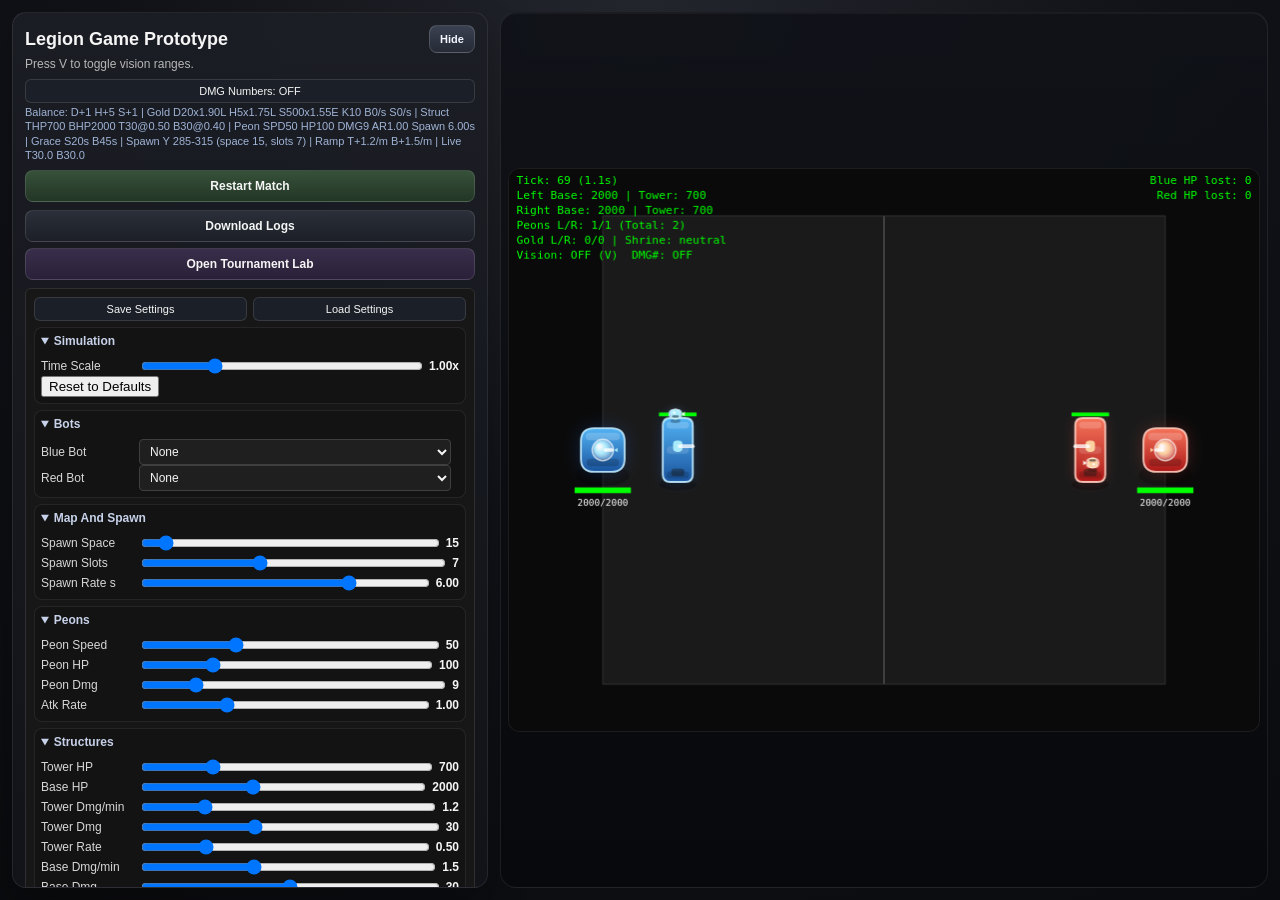
<file: game/index.html>
<!DOCTYPE html>
<html lang="en">
<head>
  <meta charset="UTF-8" />
  <meta name="viewport" content="width=device-width, initial-scale=1.0" />
  <title>Legion Prototype</title>
  <link rel="stylesheet" href="style.css" />
</head>
<body>
  <div id="app">
    <div id="hud">
      <div class="hudHeader">
        <h1>Legion Game Prototype</h1>
        <button id="hudToggleBtn" type="button" aria-label="Collapse sidebar" aria-expanded="true" title="Collapse sidebar">Hide</button>
      </div>
      <p>Press V to toggle vision ranges.</p>
      <button id="toggleDmgNumsBtn" type="button">DMG Numbers: OFF</button>
      <div id="balanceConfig">Balance: D+1 H+5 S+1 | Grace S20s B45s | Spawn Y 50-550 (pad 0, slots 7)</div>
      <div id="matchControls">
        <button id="restartMatchBtn" type="button">Restart Match</button>
      </div>
      <button id="downloadLogsBtn" type="button">Download Logs</button>
      <button id="openTournamentBtn" type="button">Open Tournament Lab</button>
      <section id="matchResultPanel" hidden>
        <h2 id="matchResultTitle">Match Paused</h2>
        <div id="matchResultSummary">A base was destroyed.</div>
        <div id="matchResultStats"></div>
        <div class="matchResultActions">
          <button id="continueAfterEndBtn" type="button">Continue</button>
          <button id="restartAfterEndBtn" type="button">Restart</button>
        </div>
      </section>
      <div id="devToolsHud">
        <div class="devToolSaveLoad">
          <button id="saveSettingsBtn" type="button">Save Settings</button>
          <button id="loadSettingsBtn" type="button">Load Settings</button>
        </div>
        <details class="devSection" open>
          <summary>Simulation</summary>
          <label class="devToolRow" for="timeScaleRange">
            <span>Time Scale</span>
            <input id="timeScaleRange" type="range" min="0" max="4" step="0.25" value="1" />
            <strong id="timeScaleValue">1.00x</strong>
          </label>
          <button id="resetDefaultsBtn" type="button">Reset to Defaults</button>
        </details>

        <details class="devSection" open>
          <summary>Bots</summary>
          <label class="devToolRow" for="leftBotStrategy">
            <span>Blue Bot</span>
            <select id="leftBotStrategy">
              <option value="none">None</option>
              <option value="damage-only">Damage Only</option>
              <option value="health-only">Health Only</option>
              <option value="spawn-only">Spawn Only</option>
              <option value="cheapest-first">Cheapest First</option>
              <option value="balanced">Balanced</option>
              <optgroup label="Double Trouble">
                <option value="damage-health">D + HP</option>
                <option value="damage-spawn">D + Spawn</option>
                <option value="health-spawn">HP + Spawn</option>
              </optgroup>
            </select>
          </label>
          <label class="devToolRow" for="rightBotStrategy">
            <span>Red Bot</span>
            <select id="rightBotStrategy">
              <option value="none">None</option>
              <option value="damage-only">Damage Only</option>
              <option value="health-only">Health Only</option>
              <option value="spawn-only">Spawn Only</option>
              <option value="cheapest-first">Cheapest First</option>
              <option value="balanced">Balanced</option>
              <optgroup label="Double Trouble">
                <option value="damage-health">D + HP</option>
                <option value="damage-spawn">D + Spawn</option>
                <option value="health-spawn">HP + Spawn</option>
              </optgroup>
            </select>
          </label>
        </details>

        <details class="devSection" open>
          <summary>Map And Spawn</summary>
          <label class="devToolRow" for="spawnPaddingRange">
            <span>Spawn Space</span>
            <input id="spawnPaddingRange" type="range" min="0" max="250" step="1" value="15" />
            <strong id="spawnPaddingValue">15</strong>
          </label>
          <label class="devToolRow" for="spawnSlotCountRange">
            <span>Spawn Slots</span>
            <input id="spawnSlotCountRange" type="range" min="2" max="15" step="1" value="7" />
            <strong id="spawnSlotCountValue">7</strong>
          </label>
          <label class="devToolRow" for="spawnIntervalRange">
            <span>Spawn Rate s</span>
            <input id="spawnIntervalRange" type="range" min="0.5" max="8" step="0.1" value="6" />
            <strong id="spawnIntervalValue">6.0</strong>
          </label>
        </details>

        <details class="devSection" open>
          <summary>Peons</summary>
          <label class="devToolRow" for="peonSpeedRange">
            <span>Peon Speed</span>
            <input id="peonSpeedRange" type="range" min="10" max="140" step="1" value="25" />
            <strong id="peonSpeedValue">25</strong>
          </label>
          <label class="devToolRow" for="peonHpRange">
            <span>Peon HP</span>
            <input id="peonHpRange" type="range" min="10" max="400" step="5" value="100" />
            <strong id="peonHpValue">100</strong>
          </label>
          <label class="devToolRow" for="peonDamageRange">
            <span>Peon Dmg</span>
            <input id="peonDamageRange" type="range" min="1" max="50" step="1" value="9" />
            <strong id="peonDamageValue">9</strong>
          </label>
          <label class="devToolRow" for="peonAttackRateRange">
            <span>Atk Rate</span>
            <input id="peonAttackRateRange" type="range" min="0.2" max="3" step="0.05" value="1" />
            <strong id="peonAttackRateValue">1.00</strong>
          </label>
        </details>

        <details class="devSection" open>
          <summary>Structures</summary>
          <label class="devToolRow" for="towerHpRange">
            <span>Tower HP</span>
            <input id="towerHpRange" type="range" min="0" max="3000" step="50" value="700" />
            <strong id="towerHpValue">700</strong>
          </label>
          <label class="devToolRow" for="baseHpRange">
            <span>Base HP</span>
            <input id="baseHpRange" type="range" min="100" max="5000" step="50" value="2000" />
            <strong id="baseHpValue">2000</strong>
          </label>
          <label class="devToolRow" for="towerDamagePerMinuteRange">
            <span>Tower Dmg/min</span>
            <input id="towerDamagePerMinuteRange" type="range" min="0" max="6" step="0.1" value="1.2" />
            <strong id="towerDamagePerMinuteValue">1.2</strong>
          </label>
          <label class="devToolRow" for="towerDamageRange">
            <span>Tower Dmg</span>
            <input id="towerDamageRange" type="range" min="0" max="80" step="1" value="30" />
            <strong id="towerDamageValue">30</strong>
          </label>
          <label class="devToolRow" for="towerAttackRateRange">
            <span>Tower Rate</span>
            <input id="towerAttackRateRange" type="range" min="0.1" max="2" step="0.05" value="0.5" />
            <strong id="towerAttackRateValue">0.50</strong>
          </label>
          <label class="devToolRow" for="baseDamagePerMinuteRange">
            <span>Base Dmg/min</span>
            <input id="baseDamagePerMinuteRange" type="range" min="0" max="4" step="0.1" value="1.5" />
            <strong id="baseDamagePerMinuteValue">1.5</strong>
          </label>
          <label class="devToolRow" for="baseDamageRange">
            <span>Base Dmg</span>
            <input id="baseDamageRange" type="range" min="0" max="60" step="1" value="30" />
            <strong id="baseDamageValue">30</strong>
          </label>
          <label class="devToolRow" for="baseAttackRateRange">
            <span>Base Rate</span>
            <input id="baseAttackRateRange" type="range" min="0.1" max="2" step="0.05" value="0.4" />
            <strong id="baseAttackRateValue">0.40</strong>
          </label>
          <label class="devToolRow" for="structureGraceSecondsRange">
            <span>Tower Grace</span>
            <input id="structureGraceSecondsRange" type="range" min="0" max="180" step="1" value="20" />
            <strong id="structureGraceSecondsValue">20</strong>
          </label>
          <label class="devToolRow" for="baseGraceSecondsRange">
            <span>Base Grace</span>
            <input id="baseGraceSecondsRange" type="range" min="0" max="300" step="1" value="45" />
            <strong id="baseGraceSecondsValue">45</strong>
          </label>
        </details>

        <details class="devSection" open>
          <summary>Economy</summary>
          <div class="devToolMatrix" id="upgradeCostEditor">
            <div class="devToolMatrixHeader">Upgrade Cost</div>
            <div class="devToolMatrixLabels">
              <span>Type</span>
              <span>Base</span>
              <span>Growth</span>
              <span>Formula</span>
            </div>
            <label class="devToolMatrixRow" for="damageUpgradeBaseCostInput">
              <span>Dmg</span>
              <input id="damageUpgradeBaseCostInput" type="number" min="0" max="300" step="1" value="20" />
              <input id="damageUpgradeCostGrowthInput" type="number" min="1" max="3" step="0.05" value="1.9" />
              <select id="damageUpgradeCostFormulaSelect">
                <option value="exp">Exp</option>
                <option value="linear" selected>Linear</option>
                <option value="hybrid">Hybrid</option>
              </select>
            </label>
            <label class="devToolMatrixRow" for="healthUpgradeBaseCostInput">
              <span>HP</span>
              <input id="healthUpgradeBaseCostInput" type="number" min="0" max="300" step="1" value="5" />
              <input id="healthUpgradeCostGrowthInput" type="number" min="1" max="3" step="0.05" value="1.75" />
              <select id="healthUpgradeCostFormulaSelect">
                <option value="exp">Exp</option>
                <option value="linear" selected>Linear</option>
                <option value="hybrid">Hybrid</option>
              </select>
            </label>
            <label class="devToolMatrixRow" for="spawnUpgradeBaseCostInput">
              <span>Spawn</span>
              <input id="spawnUpgradeBaseCostInput" type="number" min="0" max="2000" step="1" value="500" />
              <input id="spawnUpgradeCostGrowthInput" type="number" min="1" max="3" step="0.05" value="1.55" />
              <select id="spawnUpgradeCostFormulaSelect">
                <option value="exp" selected>Exp</option>
                <option value="linear">Linear</option>
                <option value="hybrid">Hybrid</option>
              </select>
            </label>
          </div>
          <label class="devToolRow" for="killBountyGoldRange">
            <span>Kill Gold</span>
            <input id="killBountyGoldRange" type="range" min="0" max="50" step="1" value="10" />
            <strong id="killBountyGoldValue">10</strong>
          </label>
          <label class="devToolRow" for="baseGoldPerSecondRange">
            <span>Base Gold/s</span>
            <input id="baseGoldPerSecondRange" type="range" min="0" max="20" step="1" value="0" />
            <strong id="baseGoldPerSecondValue">0</strong>
          </label>
          <label class="devToolRow" for="shrineGoldPerSecondRange">
            <span>Shrine Gold/s</span>
            <input id="shrineGoldPerSecondRange" type="range" min="0" max="20" step="1" value="0" />
            <strong id="shrineGoldPerSecondValue">0</strong>
          </label>
        </details>
      </div>
      <div id="upgradeHud">
        <div class="upgradeColumn" id="leftUpgradeColumn">
          <h2>Blue Upgrades</h2>
          <div class="upgradeSummary" id="leftUpgradeSummary">Gold 0 | D0 H0 S0</div>
          <button id="leftUpgradeDamageBtn" type="button">Damage +1</button>
          <button id="leftUpgradeHealthBtn" type="button">Health +5</button>
          <button id="leftUpgradeSpawnBtn" type="button">Spawn +1</button>
        </div>
        <div class="upgradeColumn" id="rightUpgradeColumn">
          <h2>Red Upgrades</h2>
          <div class="upgradeSummary" id="rightUpgradeSummary">Gold 0 | D0 H0 S0</div>
          <button id="rightUpgradeDamageBtn" type="button">Damage +1</button>
          <button id="rightUpgradeHealthBtn" type="button">Health +5</button>
          <button id="rightUpgradeSpawnBtn" type="button">Spawn +1</button>
        </div>
      </div>
      <section id="battleTestPanel">
        <h2>AI Battle Test</h2>
        <label class="devToolRow" for="testLeftStrategy">
          <span>Blue AI</span>
          <select id="testLeftStrategy">
            <option value="none">None</option>
            <option value="damage-only">Damage Only</option>
            <option value="health-only">Health Only</option>
            <option value="spawn-only">Spawn Only</option>
            <option value="cheapest-first">Cheapest First</option>
            <option value="balanced">Balanced</option>
            <optgroup label="Double Trouble">
              <option value="damage-health">D + HP</option>
              <option value="damage-spawn">D + Spawn</option>
              <option value="health-spawn">HP + Spawn</option>
            </optgroup>
          </select>
        </label>
        <label class="devToolRow" for="testRightStrategy">
          <span>Red AI</span>
          <select id="testRightStrategy">
            <option value="none">None</option>
            <option value="damage-only">Damage Only</option>
            <option value="health-only">Health Only</option>
            <option value="spawn-only">Spawn Only</option>
            <option value="cheapest-first">Cheapest First</option>
            <option value="balanced" selected>Balanced</option>
            <optgroup label="Double Trouble">
              <option value="damage-health">D + HP</option>
              <option value="damage-spawn">D + Spawn</option>
              <option value="health-spawn">HP + Spawn</option>
            </optgroup>
          </select>
        </label>
        <label class="devToolRow" for="testMatchCount">
          <span>Matches</span>
          <input id="testMatchCount" type="number" min="1" max="100" step="1" value="30" />
        </label>
        <button id="runBattleTestBtn" type="button">Run Tests</button>
        <div id="battleTestResults"></div>
      </section>
      <div id="selectionHud">
        <h2>Selection</h2>
        <div id="selectionInfo">Click a unit or structure to inspect stats.</div>
      </div>
    </div>
    <div id="tableWrap">
      <canvas id="gameCanvas" width="800" height="600"></canvas>
    </div>
  </div>
  <script src="js/lane-path.js"></script>
  <script src="js/spatial-hash-grid.js"></script>
  <script src="js/collision-steering.js"></script>
  <script src="js/simulation.js"></script>
  <script src="js/game-session-core.js"></script>
  <script src="js/game-bot-core.js"></script>
  <script src="js/game-render.js"></script>
  <script src="js/game-settings.js"></script>
  <script src="js/game-controls.js"></script>
  <script src="js/game-selection.js"></script>
  <script src="js/game-match-ui.js"></script>
  <script src="js/game-battle-test.js"></script>
  <script src="js/game-debug-api.js"></script>
  <script src="js/game.js"></script>
</body>
</html>
</file>
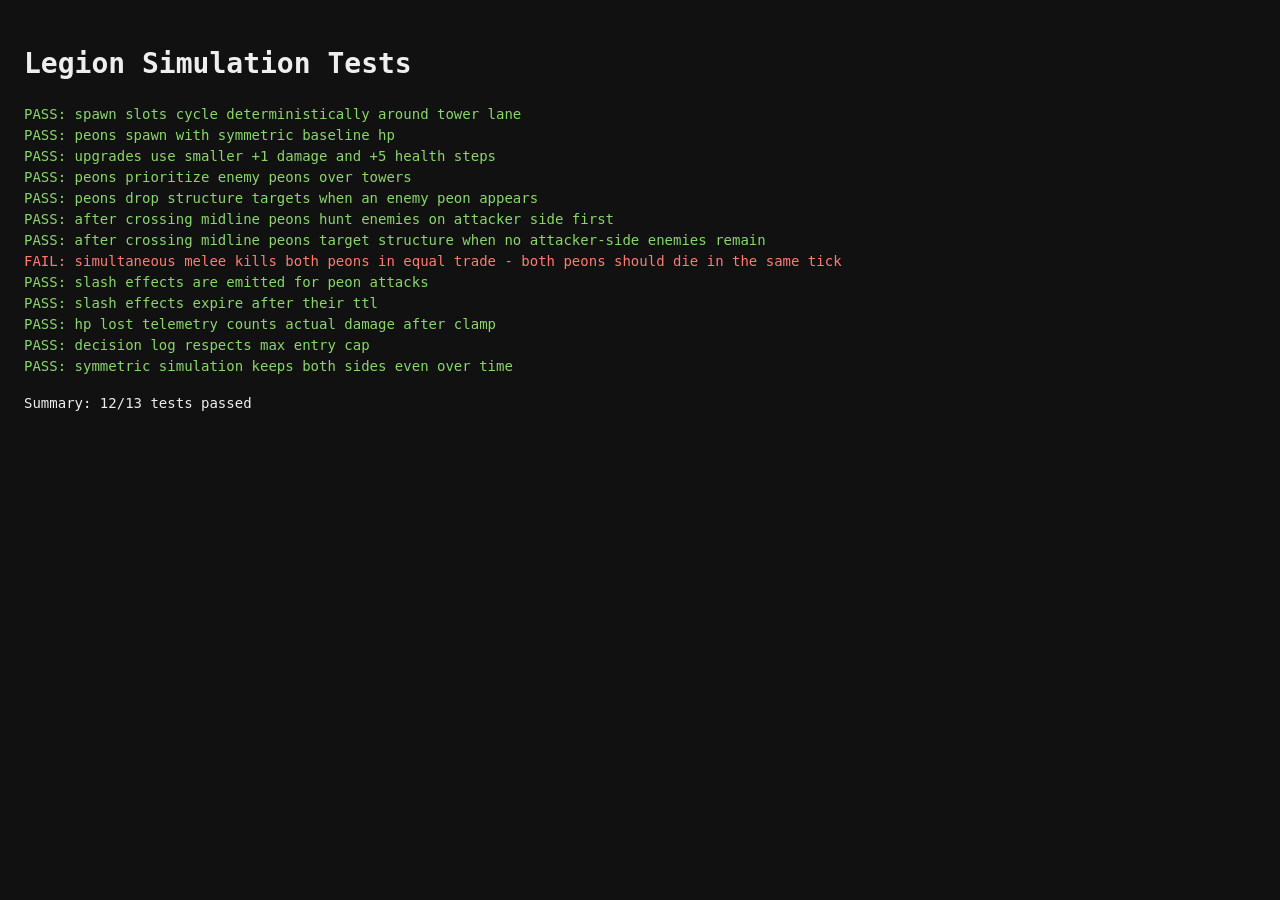
<file: game/tests/index.html>
<!DOCTYPE html>
<html lang="en">
<head>
  <meta charset="UTF-8" />
  <meta name="viewport" content="width=device-width, initial-scale=1.0" />
  <title>Legion Simulation Tests</title>
  <style>
    body {
      margin: 0;
      padding: 24px;
      background: #111;
      color: #eee;
      font: 14px/1.5 Consolas, monospace;
    }

    .pass {
      color: #8ad66d;
    }

    .fail {
      color: #ff7b72;
    }
  </style>
</head>
<body>
  <h1>Legion Simulation Tests</h1>
  <div id="results"></div>
  <script src="../js/simulation.js"></script>
  <script src="simulation.test.js"></script>
</body>
</html>
</file>
<file: game/style.css>
* {
  box-sizing: border-box;
}

html,
body {
  height: 100%;
  margin: 0;
  font-family: Arial, Helvetica, sans-serif;
  background: radial-gradient(circle at top, #23252d 0%, #111217 48%, #0a0b0e 100%);
  color: #f5f5f5;
}

#app {
  height: 100vh;
  display: grid;
  grid-template-columns: minmax(392px, 476px) minmax(0, 1fr);
  padding: 12px;
  gap: 12px;
  transition: grid-template-columns 0.2s ease;
}

#app.app--hud-collapsed {
  grid-template-columns: 60px minmax(0, 1fr);
}

#hud {
  min-height: 0;
  overflow: auto;
  padding: 12px;
  border: 1px solid rgba(255, 255, 255, 0.08);
  border-radius: 14px;
  background: linear-gradient(180deg, rgba(28, 30, 37, 0.96) 0%, rgba(18, 20, 26, 0.96) 100%);
  box-shadow: 0 18px 36px rgba(0, 0, 0, 0.28);
}

.hudHeader {
  display: grid;
  grid-template-columns: minmax(0, 1fr) auto;
  align-items: center;
  gap: 8px;
}

#hud h1 {
  margin: 0;
  font-size: 18px;
}

#hudToggleBtn {
  min-width: 46px;
  height: 28px;
  border: 1px solid rgba(255, 255, 255, 0.16);
  border-radius: 8px;
  color: #f3f6ff;
  font-size: 11px;
  font-weight: 700;
  background: linear-gradient(180deg, #3b4151 0%, #252a36 100%);
  cursor: pointer;
}

#hudToggleBtn:hover {
  background: linear-gradient(180deg, #464d5f 0%, #2b313e 100%);
}

#app.app--hud-collapsed #hud {
  overflow: hidden;
  padding: 10px 8px;
}

#app.app--hud-collapsed #hud > :not(.hudHeader) {
  display: none;
}

#app.app--hud-collapsed .hudHeader {
  grid-template-columns: 1fr;
  justify-items: center;
}

#app.app--hud-collapsed .hudHeader h1 {
  display: none;
}

#app.app--hud-collapsed #hudToggleBtn {
  width: 42px;
  min-width: 42px;
}

#hud p {
  margin: 4px 0 8px;
  color: #b7b7b7;
  font-size: 12px;
}

#balanceConfig {
  margin: 2px 0 8px;
  color: #9fb4d6;
  font-size: 11px;
  line-height: 1.3;
}

#downloadLogsBtn {
  width: 100%;
  margin-top: 2px;
  padding: 8px 10px;
  border: 1px solid rgba(255, 255, 255, 0.12);
  background: linear-gradient(180deg, #2b2f39 0%, #1c1f27 100%);
  color: #f5f5f5;
  border-radius: 8px;
  cursor: pointer;
  font-size: 12px;
  font-weight: 600;
}

#downloadLogsBtn:hover {
  background: linear-gradient(180deg, #333847 0%, #21252d 100%);
}

#openTournamentBtn {
  width: 100%;
  margin-top: 6px;
  padding: 8px 10px;
  border: 1px solid rgba(255, 255, 255, 0.12);
  background: linear-gradient(180deg, #3a2f4b 0%, #2a2038 100%);
  color: #f5f5f5;
  border-radius: 8px;
  cursor: pointer;
  font-size: 12px;
  font-weight: 600;
}

#openTournamentBtn:hover {
  background: linear-gradient(180deg, #47395d 0%, #322645 100%);
}

#matchControls {
  margin: 8px 0 6px;
}

#restartMatchBtn {
  width: 100%;
  padding: 8px 10px;
  border: 1px solid rgba(255, 255, 255, 0.12);
  background: linear-gradient(180deg, #365139 0%, #233626 100%);
  color: #f5f5f5;
  border-radius: 8px;
  cursor: pointer;
  font-size: 12px;
  font-weight: 700;
}

#restartMatchBtn:hover {
  background: linear-gradient(180deg, #416346 0%, #2b432f 100%);
}

#matchResultPanel {
  margin-top: 8px;
  border: 1px solid rgba(255, 255, 255, 0.12);
  border-radius: 10px;
  padding: 10px;
  background: linear-gradient(180deg, rgba(26, 28, 36, 0.96) 0%, rgba(18, 20, 26, 0.96) 100%);
}

#matchResultPanel h2 {
  margin: 0 0 6px;
  font-size: 13px;
}

#matchResultSummary {
  font-size: 11px;
  color: #d9e0ef;
}

#matchResultStats {
  margin-top: 8px;
  font-size: 11px;
  color: #b7c4df;
  line-height: 1.35;
}

#matchResultStats strong {
  color: #f5f5f5;
}

.matchResultActions {
  margin-top: 8px;
  display: grid;
  grid-template-columns: repeat(2, minmax(0, 1fr));
  gap: 8px;
}

.matchResultActions button {
  min-height: 30px;
  border: 1px solid rgba(255, 255, 255, 0.12);
  border-radius: 8px;
  color: #f5f5f5;
  background: linear-gradient(180deg, #2a2f39 0%, #1d2129 100%);
  cursor: pointer;
  font-size: 11px;
  font-weight: 700;
}

.matchResultActions button:hover {
  background: linear-gradient(180deg, #343a47 0%, #222730 100%);
}

#devToolsHud {
  margin-top: 10px;
  border: 1px solid rgba(255, 255, 255, 0.08);
  border-radius: 10px;
  padding: 10px;
  background: rgba(255, 255, 255, 0.03);
  display: grid;
  gap: 6px;
}

.devSection {
  border: 1px solid rgba(255, 255, 255, 0.08);
  border-radius: 8px;
  background: rgba(0, 0, 0, 0.16);
  padding: 6px;
}

.devSection > summary {
  cursor: pointer;
  font-size: 12px;
  font-weight: 700;
  color: #c7d2ea;
  margin-bottom: 6px;
}

.devSection[open] > summary {
  margin-bottom: 8px;
}

.devToolSaveLoad {
  display: flex;
  gap: 6px;
}

.devToolSaveLoad button {
  flex: 1;
  padding: 5px 8px;
  font-size: 11px;
  border: 1px solid rgba(255, 255, 255, 0.12);
  background: #1b1f27;
  color: #f5f5f5;
  border-radius: 6px;
  cursor: pointer;
}

.devToolSaveLoad button:hover {
  background: #2a2f3c;
}

.devToolRow {
  display: grid;
  grid-template-columns: 74px 1fr auto;
  align-items: center;
  gap: 6px;
  font-size: 11px;
}

.devToolRow span {
  color: #d7d7d7;
}

.devToolRow input[type='range'] {
  width: 100%;
}

.devToolRow select {
  width: 100%;
  padding: 4px 6px;
  border: 1px solid rgba(255, 255, 255, 0.12);
  background: #1b1f27;
  color: #f5f5f5;
  border-radius: 6px;
  font-size: 11px;
}

.devToolMatrix {
  border: 1px solid rgba(255, 255, 255, 0.1);
  border-radius: 8px;
  padding: 8px;
  background: rgba(0, 0, 0, 0.18);
  display: grid;
  gap: 6px;
}

.devToolMatrixHeader {
  font-size: 11px;
  font-weight: 700;
  color: #d7d7d7;
}

.devToolMatrixLabels,
.devToolMatrixRow {
  display: grid;
  grid-template-columns: 42px 1fr 1fr 76px;
  align-items: center;
  gap: 6px;
  font-size: 11px;
}

.devToolMatrixLabels {
  color: #aeb6c8;
}

.devToolMatrixRow span {
  color: #d7d7d7;
}

.devToolMatrixRow input[type='number'] {
  width: 100%;
  padding: 4px 6px;
  border: 1px solid rgba(255, 255, 255, 0.12);
  background: #1b1f27;
  color: #f5f5f5;
  border-radius: 6px;
  font-size: 11px;
}

.devToolMatrixRow select {
  width: 100%;
  padding: 4px 6px;
  border: 1px solid rgba(255, 255, 255, 0.12);
  background: #1b1f27;
  color: #f5f5f5;
  border-radius: 6px;
  font-size: 11px;
}

#toggleDmgNumsBtn {
  width: 100%;
  padding: 5px 8px;
  font-size: 11px;
  border: 1px solid rgba(255, 255, 255, 0.12);
  background: #1b1f27;
  color: #f5f5f5;
  border-radius: 6px;
  cursor: pointer;
  text-align: center;
}

#toggleDmgNumsBtn:hover {
  background: #2a2f3c;
}

#battleTestPanel {
  margin-top: 10px;
  border: 1px solid rgba(255, 255, 255, 0.08);
  border-radius: 10px;
  padding: 10px;
  background: rgba(255, 255, 255, 0.03);
  display: grid;
  gap: 6px;
}

#battleTestPanel h2 {
  margin: 0 0 2px 0;
  font-size: 12px;
  font-weight: 700;
}

#runBattleTestBtn {
  padding: 6px 10px;
  font-size: 11px;
  border: 1px solid rgba(255, 255, 255, 0.12);
  background: #1b2f1f;
  color: #a8e6b0;
  border-radius: 6px;
  cursor: pointer;
}

#runBattleTestBtn:hover:not(:disabled) {
  background: #243828;
}

#runBattleTestBtn:disabled {
  opacity: 0.55;
  cursor: default;
}

#battleTestResults {
  font-size: 11px;
  line-height: 1.6;
  color: #d7d7d7;
  min-height: 18px;
}

#selectionHud {
  margin-top: 10px;
  border: 1px solid rgba(255, 255, 255, 0.08);
  border-radius: 10px;
  padding: 10px;
  background: rgba(255, 255, 255, 0.03);
}

#selectionHud h2 {
  margin: 0 0 6px 0;
  font-size: 12px;
  font-weight: 700;
}

#selectionInfo {
  font-size: 11px;
  color: #d7d7d7;
  min-height: 26px;
  line-height: 1.35;
}

#devToolsHud {
  margin-top: 8px;
  border: 1px solid #2f2f2f;
  border-radius: 6px;
  padding: 8px;
  background: #171717;
  display: grid;
  gap: 6px;
}

.devToolRow {
  display: grid;
  grid-template-columns: 90px 1fr auto;
  align-items: center;
  gap: 8px;
  font-size: 12px;
}

.devToolRow span {
  color: #d7d7d7;
}

.devToolRow input[type='range'] {
  width: 100%;
}

.devToolRow select {
  width: 100%;
  padding: 4px 6px;
  border: 1px solid #3f3f3f;
  background: #1f1f1f;
  color: #f5f5f5;
  border-radius: 4px;
  font-size: 12px;
}

#selectionHud {
  margin-top: 8px;
  border: 1px solid #2f2f2f;
  border-radius: 6px;
  padding: 8px;
  background: #171717;
}

#selectionHud h2 {
  margin: 0 0 6px 0;
  font-size: 13px;
  font-weight: 700;
}

#selectionInfo {
  font-size: 12px;
  color: #d7d7d7;
  min-height: 30px;
}

#upgradeHud {
  margin-top: 10px;
  display: grid;
  grid-template-columns: repeat(2, minmax(0, 1fr));
  gap: 8px;
}

.upgradeColumn {
  border: 1px solid rgba(255, 255, 255, 0.08);
  border-radius: 10px;
  padding: 10px;
  background: rgba(255, 255, 255, 0.03);
  display: grid;
  grid-template-columns: repeat(2, minmax(0, 1fr));
  gap: 6px;
}

.upgradeColumn h2 {
  margin: 0;
  font-size: 12px;
  font-weight: 700;
  grid-column: 1 / -1;
}

.upgradeSummary {
  font-size: 11px;
  color: #b7b7b7;
  grid-column: 1 / -1;
}

.upgradeColumn button {
  min-height: 34px;
  padding: 6px 8px;
  border: 1px solid rgba(255, 255, 255, 0.12);
  background: linear-gradient(180deg, #2a2f39 0%, #1d2129 100%);
  color: #f5f5f5;
  border-radius: 8px;
  cursor: pointer;
  font-size: 11px;
  text-align: left;
  line-height: 1.2;
}

.upgradeColumn button:hover {
  background: linear-gradient(180deg, #343a47 0%, #222730 100%);
}

.upgradeColumn button:disabled {
  opacity: 0.45;
  cursor: not-allowed;
}

.tournamentPage {
  min-height: 100vh;
  padding: 16px;
  display: grid;
  gap: 12px;
  max-width: 1100px;
  margin: 0 auto;
}

.tournamentHeader {
  display: flex;
  justify-content: space-between;
  align-items: center;
  gap: 10px;
}

.tournamentHeader h1 {
  margin: 0;
  font-size: 22px;
}

#backToGameBtn {
  padding: 8px 12px;
  border: 1px solid rgba(255, 255, 255, 0.16);
  border-radius: 8px;
  color: #f3f6ff;
  font-size: 12px;
  font-weight: 700;
  background: linear-gradient(180deg, #3b4151 0%, #252a36 100%);
  cursor: pointer;
}

#backToGameBtn:hover {
  background: linear-gradient(180deg, #464d5f 0%, #2b313e 100%);
}

.tournamentCard {
  border: 1px solid rgba(255, 255, 255, 0.08);
  border-radius: 12px;
  padding: 12px;
  background: linear-gradient(180deg, rgba(28, 30, 37, 0.96) 0%, rgba(18, 20, 26, 0.96) 100%);
  display: grid;
  gap: 10px;
}

.tournamentCard h2 {
  margin: 0;
  font-size: 14px;
}

.tournamentGrid {
  display: grid;
  grid-template-columns: repeat(2, minmax(0, 1fr));
  gap: 8px;
}

.tournamentGrid label {
  display: grid;
  gap: 4px;
  font-size: 12px;
  color: #d7d7d7;
}

.tournamentGrid input,
.tournamentGrid select {
  width: 100%;
  padding: 6px 8px;
  border: 1px solid rgba(255, 255, 255, 0.14);
  background: #1b1f27;
  color: #f5f5f5;
  border-radius: 6px;
  font-size: 12px;
}

.inlineToggle {
  grid-template-columns: 1fr auto;
  align-items: center;
}

.sectionLabel {
  font-size: 12px;
  color: #aeb6c8;
  margin-bottom: 6px;
}

.strategyList {
  display: grid;
  grid-template-columns: repeat(2, minmax(0, 1fr));
  gap: 6px;
  font-size: 12px;
}

.tournamentActions {
  display: flex;
  gap: 8px;
}

.tournamentActions button {
  padding: 7px 10px;
  border: 1px solid rgba(255, 255, 255, 0.14);
  border-radius: 6px;
  background: #1f2731;
  color: #f5f5f5;
  cursor: pointer;
  font-size: 12px;
}

.tournamentActions button:hover:not(:disabled) {
  background: #293342;
}

.tournamentActions button:disabled {
  opacity: 0.6;
  cursor: default;
}

.tournamentStatus {
  font-size: 12px;
  color: #9fb4d6;
}

.tournamentTable {
  width: 100%;
  border-collapse: collapse;
  font-size: 12px;
}

.tournamentTable th,
.tournamentTable td {
  border-bottom: 1px solid rgba(255, 255, 255, 0.1);
  padding: 6px 8px;
  text-align: left;
}

.tournamentTable th {
  color: #c7d2ea;
  font-weight: 700;
}

.muted {
  color: #9aa4b8;
  font-size: 12px;
}

#historyTableWrap,
#historyCompareWrap {
  overflow-x: auto;
}

.historySelectCell {
  width: 72px;
}

.historySourceTag {
  display: inline-block;
  padding: 2px 6px;
  border-radius: 999px;
  font-size: 11px;
  border: 1px solid rgba(255, 255, 255, 0.16);
  background: rgba(39, 49, 64, 0.75);
  color: #d5def0;
}

.historyCompareTable th,
.historyCompareTable td {
  white-space: nowrap;
}

.historySettingsDump {
  margin: 0;
  max-height: 280px;
  overflow: auto;
  padding: 10px;
  border-radius: 8px;
  border: 1px solid rgba(255, 255, 255, 0.12);
  background: rgba(11, 14, 20, 0.95);
  color: #d5def0;
  font-size: 11px;
  line-height: 1.35;
}

@media (max-width: 760px) {
  #app {
    grid-template-columns: 1fr;
    grid-template-rows: auto minmax(0, 1fr);
  }

  #app.app--hud-collapsed {
    grid-template-columns: 1fr;
  }

  #hud {
    overflow: visible;
  }

  #app.app--hud-collapsed #hud {
    overflow: visible;
    padding: 12px;
  }

  #app.app--hud-collapsed #hud > :not(.hudHeader) {
    display: block;
  }

  #app.app--hud-collapsed .hudHeader {
    grid-template-columns: minmax(0, 1fr) auto;
    justify-items: stretch;
  }

  #app.app--hud-collapsed .hudHeader h1 {
    display: block;
  }

  #upgradeHud {
    grid-template-columns: 1fr;
  }

  .upgradeColumn {
    grid-template-columns: repeat(3, minmax(0, 1fr));
  }

  .upgradeColumn h2,
  .upgradeSummary {
    grid-column: 1 / -1;
  }

  .tournamentGrid,
  .strategyList,
  .tournamentActions {
    grid-template-columns: 1fr;
    flex-direction: column;
  }
}

#tableWrap {
  display: flex;
  align-items: center;
  justify-content: center;
  min-height: 0;
  min-width: 0;
  border: 1px solid rgba(255, 255, 255, 0.08);
  border-radius: 16px;
  background: linear-gradient(180deg, rgba(16, 18, 24, 0.94) 0%, rgba(8, 9, 12, 0.98) 100%);
  box-shadow: inset 0 1px 0 rgba(255, 255, 255, 0.04);
}

canvas {
  display: block;
  border: 1px solid rgba(255, 255, 255, 0.08);
  border-radius: 12px;
  margin: 0;
  background: #0a0a0a;
  image-rendering: auto;
}
</file>
